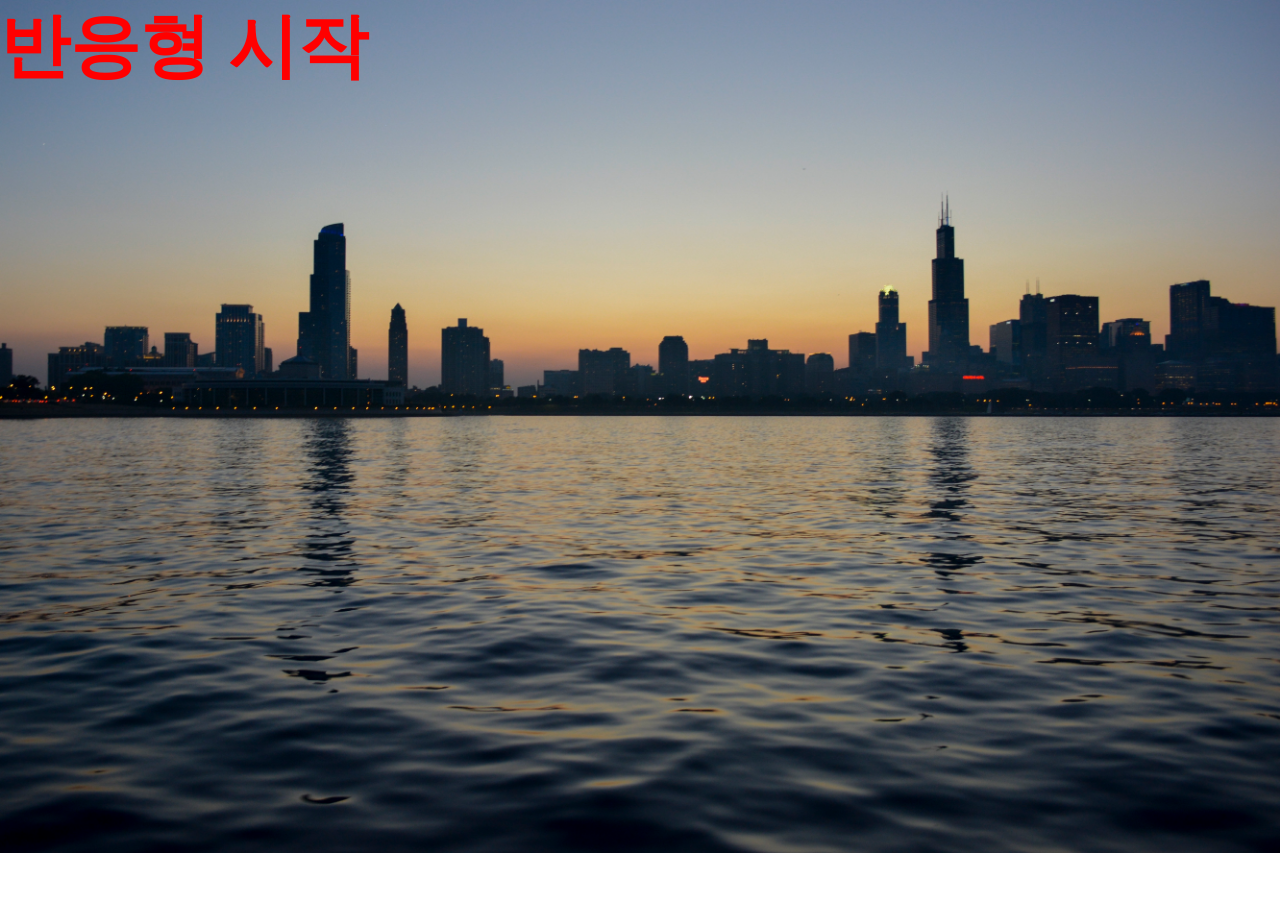
<file: index.html>
<!doctype html>
<html lang="ko">
  <head>
    <meta charset="UTF-8" />
    <!-- 반응형 코드 -->
    <meta name="viewport" content="width=device-width, initial-scale=1.0" />
    <title>반응형 웹디자인</title>
    <link rel="stylesheet" href="css/main.css" />
  </head>
  <body>
    <h1>반응형 시작</h1>
    <h2>테블릿에서만 표시</h2>
    <h3>모바일에서만 표시</h3>
  </body>
</html>
</file>
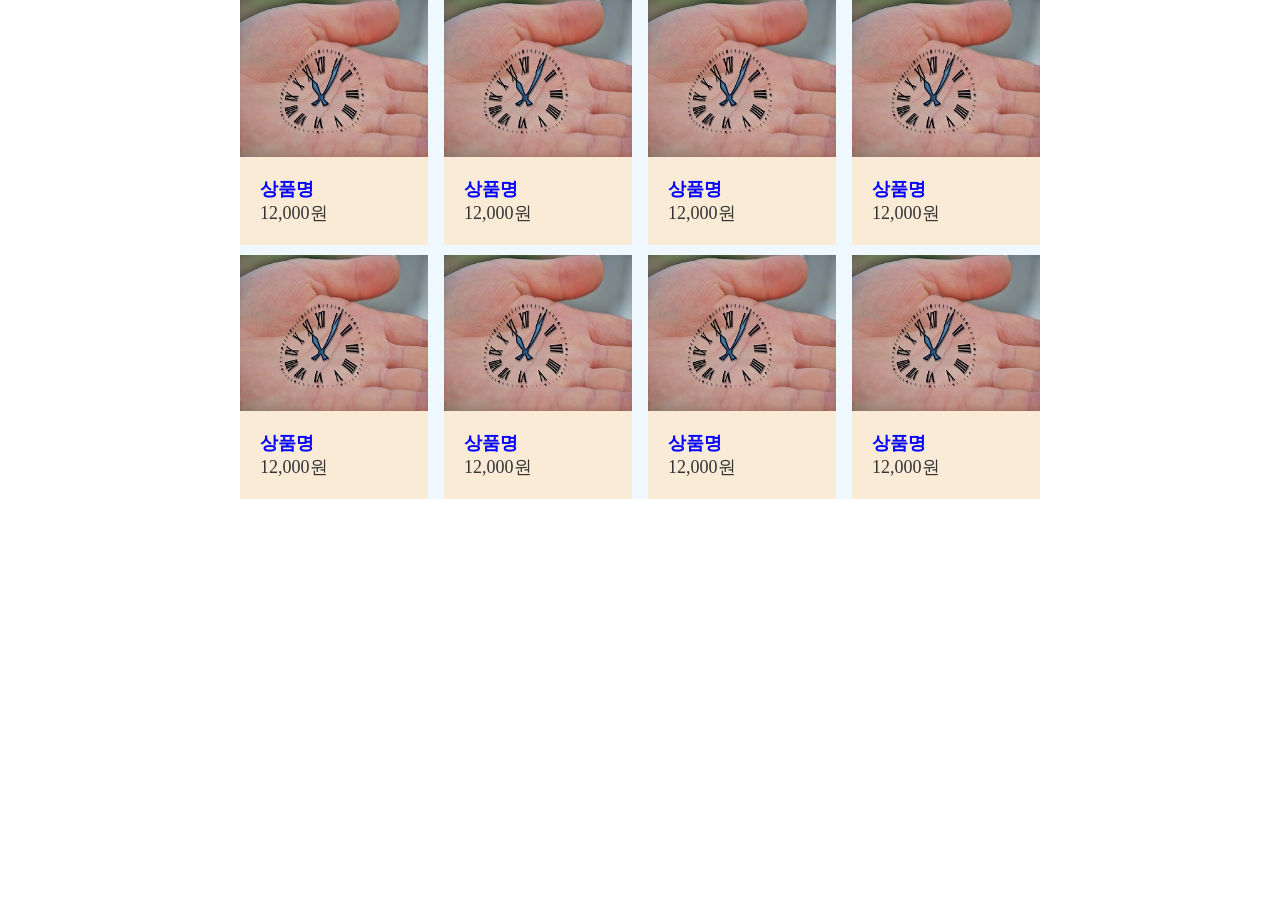
<file: card_res.html>
<!doctype html>
<html lang="ko">
  <head>
    <meta charset="UTF-8" />
    <meta name="viewport" content="width=device-width, initial-scale=1.0" />
    <title>카드 반응형</title>
    <link rel="stylesheet" href="css/card_res.css" />
  </head>
  <body>
    <ul class="flex-box">
      <li>
        <a href="#">
          <img src="images/1.jpg" alt="이미지" />
          <div class="txt">
            <p class="txt-title">상품명</p>
            <span>12,000원</span>
          </div>
        </a>
      </li>
      <li>
        <a href="#">
          <img src="images/1.jpg" alt="이미지" />
          <div class="txt">
            <p class="txt-title">상품명</p>
            <span>12,000원</span>
          </div>
        </a>
      </li>
      <li>
        <a href="#">
          <img src="images/1.jpg" alt="이미지" />
          <div class="txt">
            <p class="txt-title">상품명</p>
            <span>12,000원</span>
          </div>
        </a>
      </li>
      <li>
        <a href="#">
          <img src="images/1.jpg" alt="이미지" />
          <div class="txt">
            <p class="txt-title">상품명</p>
            <span>12,000원</span>
          </div>
        </a>
      </li>
      <li>
        <a href="#">
          <img src="images/1.jpg" alt="이미지" />
          <div class="txt">
            <p class="txt-title">상품명</p>
            <span>12,000원</span>
          </div>
        </a>
      </li>
      <li>
        <a href="#">
          <img src="images/1.jpg" alt="이미지" />
          <div class="txt">
            <p class="txt-title">상품명</p>
            <span>12,000원</span>
          </div>
        </a>
      </li>
      <li>
        <a href="#">
          <img src="images/1.jpg" alt="이미지" />
          <div class="txt">
            <p class="txt-title">상품명</p>
            <span>12,000원</span>
          </div>
        </a>
      </li>
      <li>
        <a href="#">
          <img src="images/1.jpg" alt="이미지" />
          <div class="txt">
            <p class="txt-title">상품명</p>
            <span>12,000원</span>
          </div>
        </a>
      </li>
    </ul>
  </body>
</html>
</file>
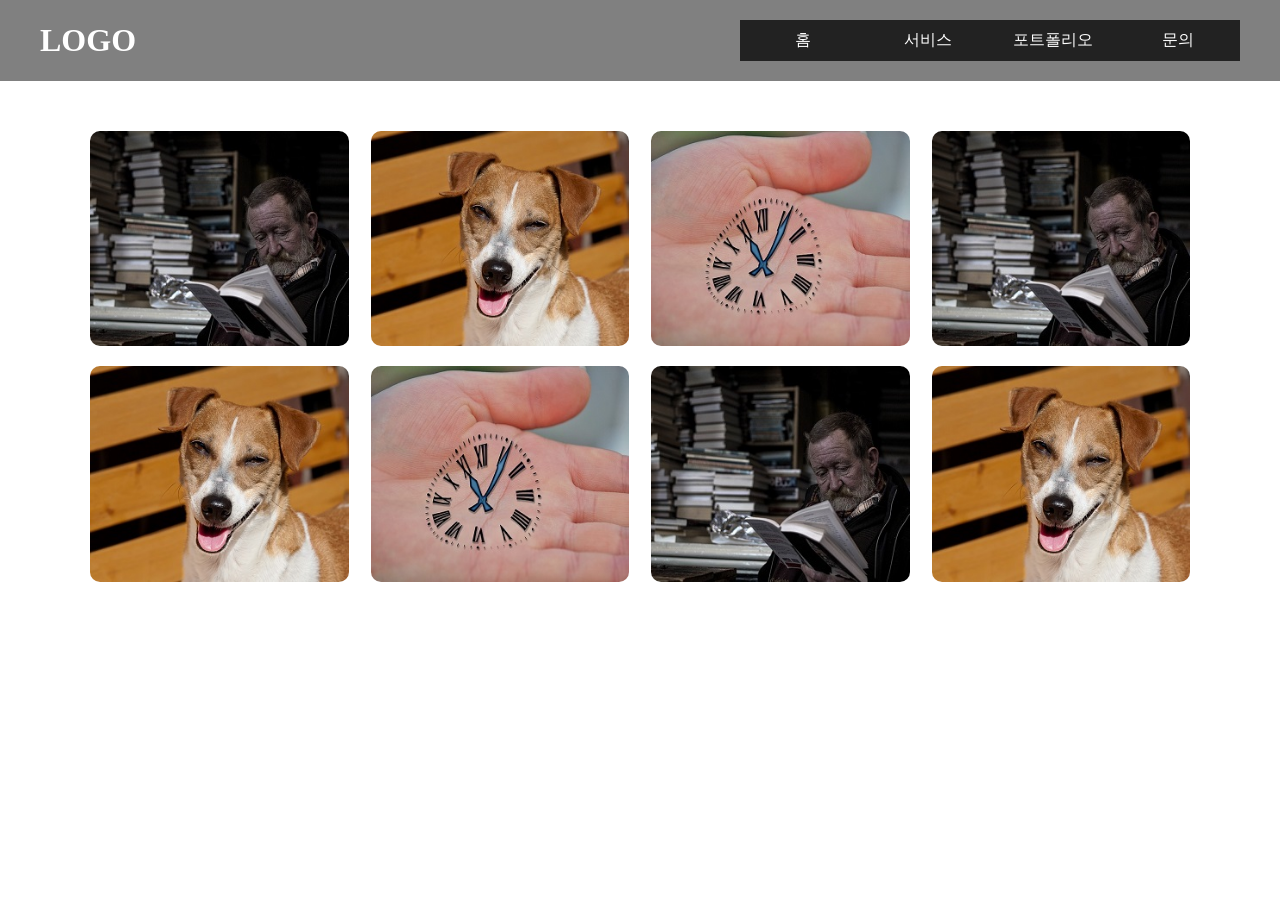
<file: header_res-2.html>
<!doctype html>
<html lang="ko">
  <head>
    <meta charset="UTF-8" />
    <meta name="viewport" content="width=device-width, initial-scale=1.0" />
    <title>헤더 반응형 연습2</title>
    <link rel="stylesheet" href="css/header_res-2.css" />
  </head>
  <body>
    <!-- 전체 레이아웃 -->
    <div class="wrap">
      <!-- 헤더 -->
      <header class="header">
        <div class="inner">
          <h1 class="logo">LOGO</h1>
          <nav class="menu">
            <a href="#">홈</a>
            <a href="#">서비스</a>
            <a href="#">포트폴리오</a>
            <a href="#">문의</a>
          </nav>
          <div class="hambuger">☰</div>
        </div>
      </header>

      <!-- 메인 -->
      <main class="main">
        <div class="inner">
          <ul class="card-list">
            <li><img src="images/3.jpg" alt="img" /></li>
            <li><img src="images/2.jpg" alt="img" /></li>
            <li><img src="images/1.jpg" alt="img" /></li>
            <li><img src="images/3.jpg" alt="img" /></li>
            <li><img src="images/2.jpg" alt="img" /></li>
            <li><img src="images/1.jpg" alt="img" /></li>
            <li><img src="images/3.jpg" alt="img" /></li>
            <li><img src="images/2.jpg" alt="img" /></li>
          </ul>
        </div>
      </main>
    </div>
  </body>
</html>
</file>
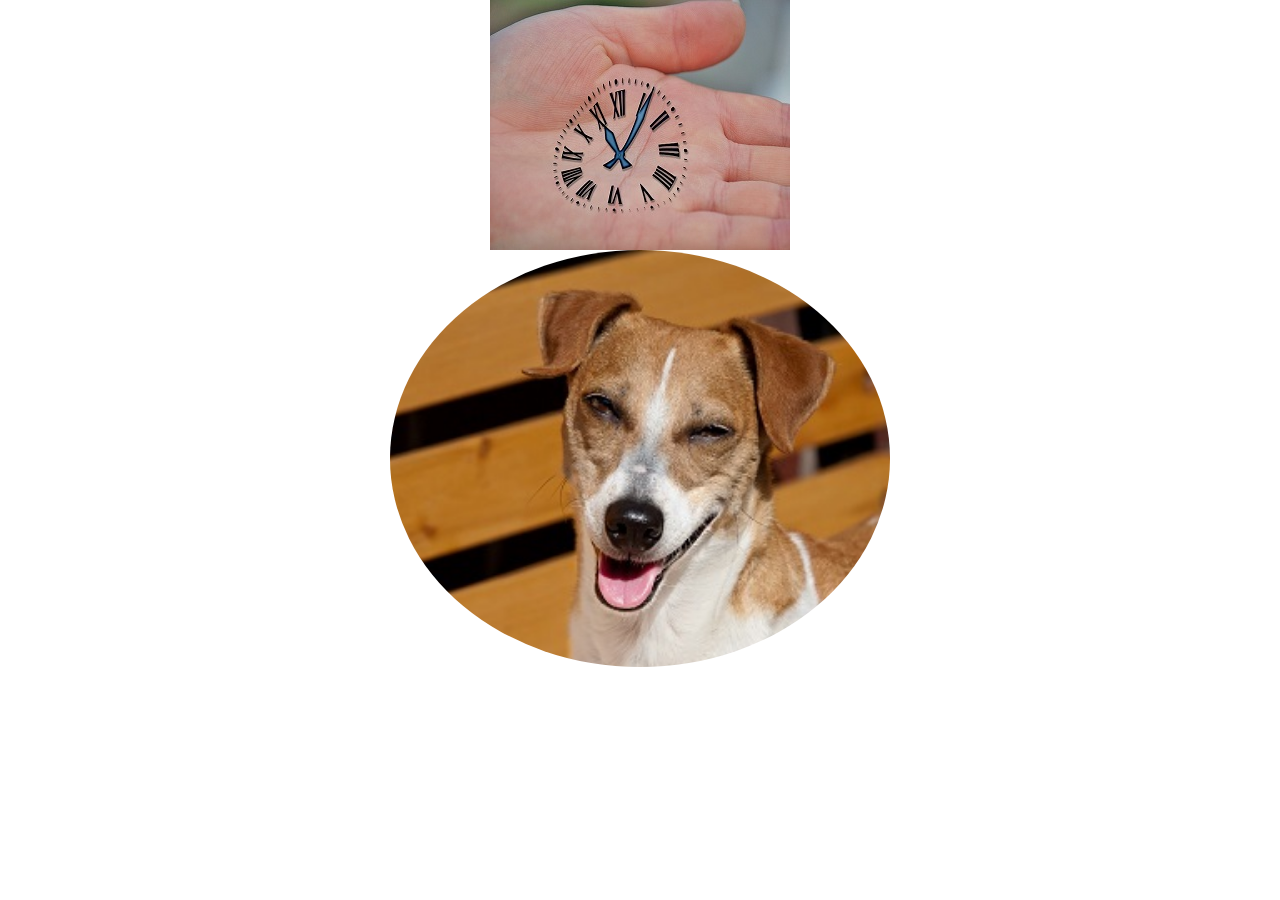
<file: res-1.html>
<!doctype html>
<html lang="ko">
  <head>
    <meta charset="UTF-8" />
    <meta name="viewport" content="width=device-width, initial-scale=1.0" />
    <title>반응형 연습 - 1</title>
    <!-- 리셋 css (순서 중요) -->
    <link rel="stylesheet" href="css/reset.css" />
    <link rel="stylesheet" href="css/res-1.css" />
  </head>
  <body>
    <div class="box1">
      <img src="images/1.jpg" alt="1" />
    </div>
    <div class="box2">
      <img src="images/2.jpg" alt="" />
    </div>
  </body>
</html>
</file>
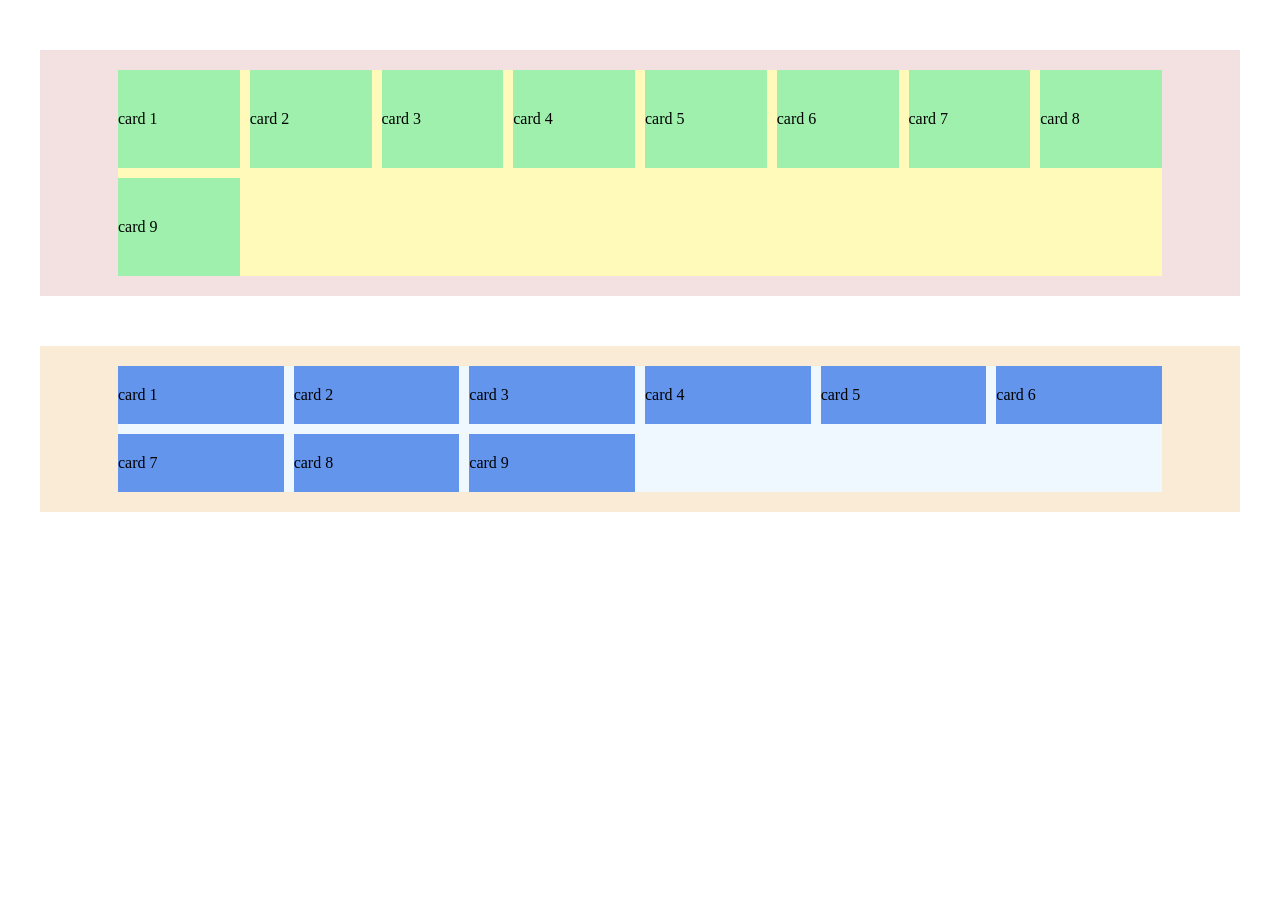
<file: res-flex-1.html>
<!DOCTYPE html>
<html lang="ko">
<head>
    <meta charset="UTF-8">
    <meta name="viewport" content="width=device-width, initial-scale=1.0">
    <title>flex활용 반응 연습</title>
    <link rel="stylesheet" href="css/res-flex-1.css">
</head>
<body>
    <div class="container">
        <ul class="card-list">
            <li>card 1</li>
            <li>card 2</li>
            <li>card 3</li>
            <li>card 4</li>
            <li>card 5</li>
            <li>card 6</li>
            <li>card 7</li>
            <li>card 8</li>
            <li>card 9</li>
        </ul>
    </div>
    <div class="container2">
        <ul class="card-list2">
            <li>card 1</li>
            <li>card 2</li>
            <li>card 3</li>
            <li>card 4</li>
            <li>card 5</li>
            <li>card 6</li>
            <li>card 7</li>
            <li>card 8</li>
            <li>card 9</li>
        </ul>
    </div>
</body>
</html>
</file>
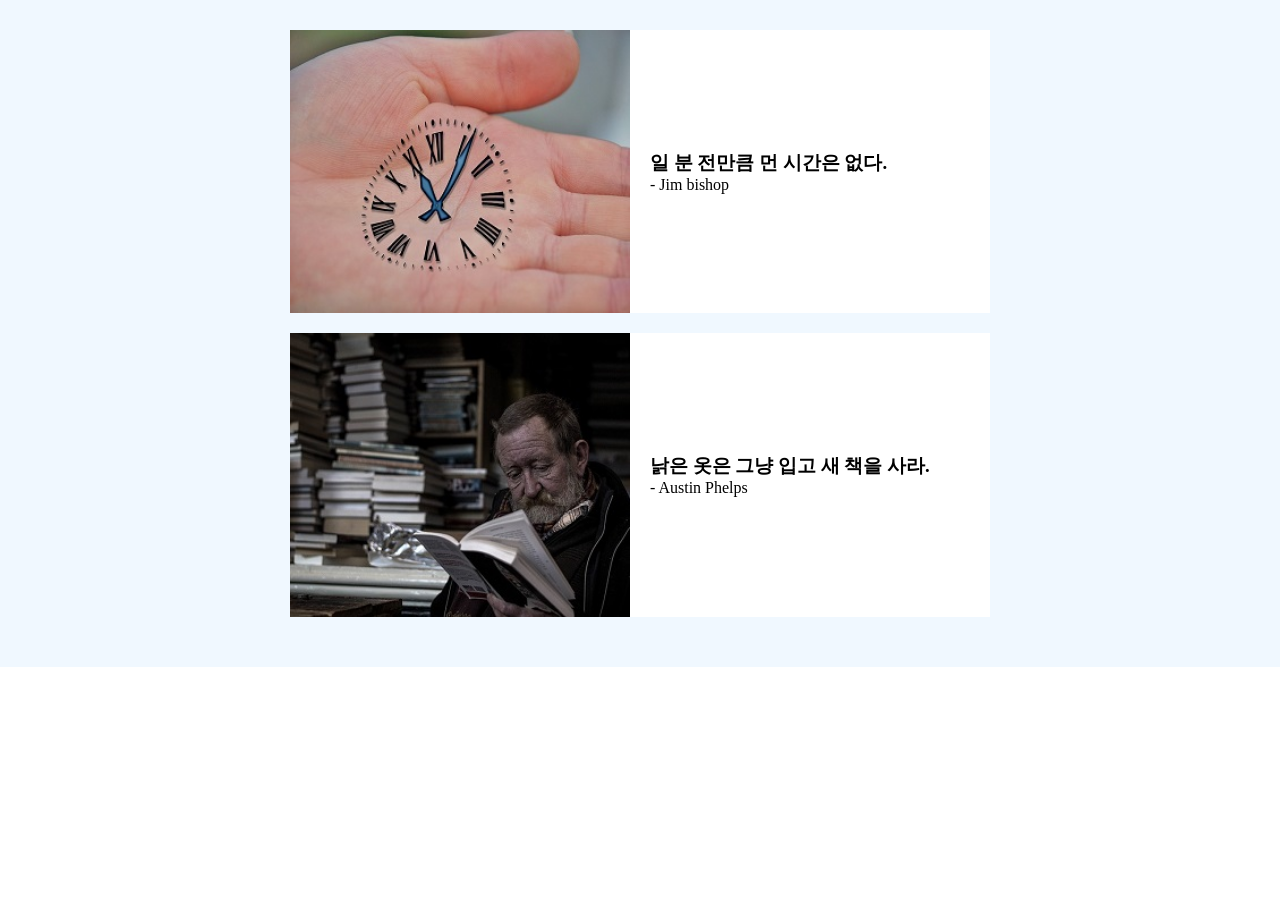
<file: res-flex-2.html>
<!DOCTYPE html>
<html lang="ko">
<head>
    <meta charset="UTF-8">
    <meta name="viewport" content="width=device-width, initial-scale=1.0">
    <title>flex활용 반응 연습2</title>
    <link rel="stylesheet" href="css/res-flex-2.css">
</head>
<body>
    <div class="container">
        <ul class="card">
            <li>
                <div class="img-box">
                    <img src="images/1.jpg" alt="손시계">
                </div>
                <div class="card-txt">
                    <h3>일 분 전만큼 먼 시간은 없다.</h3>
                    <p>- Jim bishop</p>
                </div>
            </li>
            <li>
                <div class="img-box">
                    <img src="images/3.jpg" alt="작가">
                </div>
                <div class="card-txt">
                    <h3>낡은 옷은 그냥 입고 새 책을 사라.</h3>
                    <p>- Austin Phelps</p>
                </div>
            </li>
        </ul>
    </div>
</body>
</html>
</file>
<file: css/main.css>
/* css 초기화 */
@import url("reset.css");

/* pc 버전 */
body {
  background: url(../images/bg0.jpg) no-repeat;
  background-size: cover;
}
h1 {
  color: red;
  font-size: 70px;
}
h2 {
  display: none;
}
h3 {
  display: none;
}

/* 미디어 사이즈 */
/* 1200px */
@media (max-width: 1200px) {
  body {
    background: url(../images/bg1.jpg) no-repeat;
  }
}
/* 1000px */
@media (max-width: 1000px) {
  body {
    background: url(../images/bg2.jpg) no-repeat;
  }
}
/* 768px - 테블릿 */
@media (max-width: 768px) {
  body {
    background: url(../images/bg3.jpg) no-repeat;
  }
  h1 {
    color: blue;
    font-size: 50px;
  }
  h2 {
    display: block;
  }
}
/* 480px */
@media (max-width: 480px) {
  body {
    background: url(../images/bg0.jpg) no-repeat;
  }
}
/* 390px - 모바일*/
@media (max-width: 390px) {
  body {
    background: url(../images/bg1.jpg) no-repeat;
  }
  h1 {
    color: yellow;
    font-size: 30px;
  }
  h3 {
    display: block;
  }
  h2 {
    display: none;
  }
}
</file>
<file: css/card_res.css>
@import url("reset.css");

/* pc */
.flex-box {
  width: 90%;
  max-width: 800px;
  min-width: 290px;
  margin: auto;
  display: flex;
  /* gap: 2%; */
  flex-wrap: wrap;
  row-gap: 10px;
  column-gap: 2%;
  background-color: aliceblue;
}
.flex-box li {
  width: calc((100% - 6%) / 4);
  background-color: antiquewhite;
  /* margin-bottom: 2%; */
}
.flex-box li a img {
  width: 100%;
  display: block;
}

.txt {
  padding: 20px;
}
.txt-title {
  font-size: 18px;
  font-weight: bold;
  color: blue;
}
.txt span {
  font-size: 18px;
}

/* 사이즈 별 */
@media (max-width: 768px) {
  .flex-box li {
    width: calc((100% - 4%) / 3);
  }
  .txt-title {
    color: rgb(22, 94, 40);
  }
  .txt span {
    color: rgb(112, 21, 131);
  }
}
@media (max-width: 480px) {
  .flex-box li {
    width: calc((100% - 2%) / 2);
  }
  .txt-title {
    font-size: 18px;
    color: blueviolet;
  }
  .txt span {
    font-size: 16px;
  }
}
@media (max-width: 390px) {
  .flex-box li {
    width: 100%;
  }
  .flex-box {
    width: 90%;
  }
  .txt-title {
    font-size: 16px;
    color: coral;
  }

  .txt span {
    font-size: 14px;
  }
}
</file>
<file: css/header_res-2.css>
@import url("reset.css");
a {
  color: #fff;
}
/* 전체 레이아웃 */
.wrap {
  width: 100%;
}
.inner {
  width: 100%;
  max-width: 1200px;
  margin: auto;
}

/* 헤더 */
.header {
  padding: 20px;
  color: #fff;
  background-color: gray;
}
.header .inner {
  display: flex;
  align-items: center;
  justify-content: space-between;
}

/* 메뉴 */
.menu {
  display: flex;
  width: 50%;
  max-width: 500px;
  min-width: 365px;
}
.menu a {
  width: calc(100% / 4);
  text-align: center;
  padding: 10px 0;
  background-color: #222;
}
.menu a:hover {
  background-color: #505050;
}

/* 햄버거 바 */
.hambuger {
  display: none;
}

/* 메인 */
.card-list {
  display: flex;
  align-items: center;
  flex-wrap: wrap;
  column-gap: 2%;
  row-gap: 20px;
  padding: 50px;
}
.card-list li {
  width: calc((100% - 6%) / 4);
  border-radius: 10px;
  overflow: hidden;
  /* padding: 2%; */
  /* text-align: center; */
  /* background-color: #aaaaaa; */
}
.card-list li img {
  width: 100%;
  display: block;
}
.card-list li {
  color: #fff;
}
/* 디스플레이 */
/* 768px */
@media (max-width: 768px) {
  /* 헤더 */
  .menu {
    display: none;
  }
  .hambuger {
    display: block;
    font-size: 20px;
  }
  /* 메인 */
  .card-list {
    row-gap: 10px;
  }
  .card-list li {
    width: calc((100% - 4%) / 3);
  }
}
/* 560px */
@media (max-width: 560px) {
  .card-list li {
    width: calc((100% - 2%) / 2);
  }
}
/* 390px */
@media (max-width: 390px) {
  .card-list li {
    width: 100%;
  }
}
</file>
<file: css/res-1.css>
.box1 {
  width: 300px;
  /* height: 500px; */
  margin: auto;
  background-color: antiquewhite;
}
.box1 img {
  width: 100%;
  display: block;
}
@media (max-width: 480px) {
  .box1 {
    width: 400px;
    background-color: cornsilk;
    border-radius: 50%;
    overflow: hidden;
  }
}
@media (max-width: 390px) {
  .box1 {
    width: 200px;
  }
}

/* max,min-width 주면 @media 설정 필요X */
.box2 {
  width: 100%;
  max-width: 500px;
  min-width: 200px;
  /* height: 500px; */
  border-radius: 50%;
  overflow: hidden;
  margin: auto;
  background-color: rgb(162, 195, 255);
}
.box2 img {
  width: 100%;
  display: block;
}
</file>
<file: css/res-flex-1.css>
@import url("reset.css");
.container {
  width: 100%;
  max-width: 1200px;
  margin: 50px auto;
  background-color: rgb(243, 224, 224);
  padding: 20px;
}
.card-list {
  width: 90%;
  margin: auto;
  display: flex;
  flex-wrap: wrap;
  gap: 10px;
  background-color: rgb(255, 250, 186);
}
.card-list li {
  width: calc((100% - 70px) / 8);
  padding: 40px 0;
  background-color: rgb(158, 240, 172);
}
/* 반응형 */
@media (max-width: 768px) {
  .container {
    width: 90%;
  }
  .card-list li {
    width: calc((100% - 50px) / 6);
  }
}
@media (max-width: 480px) {
  .card-list li {
    width: calc((100% - 30px) / 4);
  }
}
@media (max-width: 390px) {
  .card-list li {
    width: calc((100% - 10px) / 2);
  }
}

/* 연습 */
.container2 {
  width: 100%;
  max-width: 1200px;
  margin: auto;
  padding: 20px;
  background-color: antiquewhite;
}
.card-list2 {
  width: 90%;
  margin: auto;
  display: flex;
  flex-wrap: wrap;
  gap: 10px;
  background-color: aliceblue;
}
.card-list2 li {
  width: calc((100% - 50px) / 6);
  padding: 20px 0;
  background-color: cornflowerblue;
}
/* 반응형 */
@media (max-width: 768px) {
  .container2 {
    width: 90%;
  }
  .card-list2 li {
    width: calc((100% - 30px) / 4);
  }
}
@media (max-width: 480px) {
  .card-list2 li {
    width: calc((100% - 10px) / 2);
  }
}
@media (max-width: 390px) {
    .card-list2 li {
        width: 100%;
    }
}
</file>
<file: css/res-flex-2.css>
@import url("reset.css");

.container {
  width: 100%;
  padding: 30px 0;
  background-color: aliceblue;
}
.card {
  width: 90%;
  max-width: 700px;
  min-width: 270px;
  margin: auto;
}
.card li {
  display: flex;
  align-items: center;
  gap: 20px;
  margin-bottom: 20px;
  background-color: #fff;
}
.card li > div {
  width: 50%;
}

@media (max-width: 480px) {
  .card li {
    display: flex;
    flex-direction: column;
  }
  .card li > div {
    width: 100%;
  }
  .card-txt {
    padding: 0 20px 20px;
  }
}
</file>
